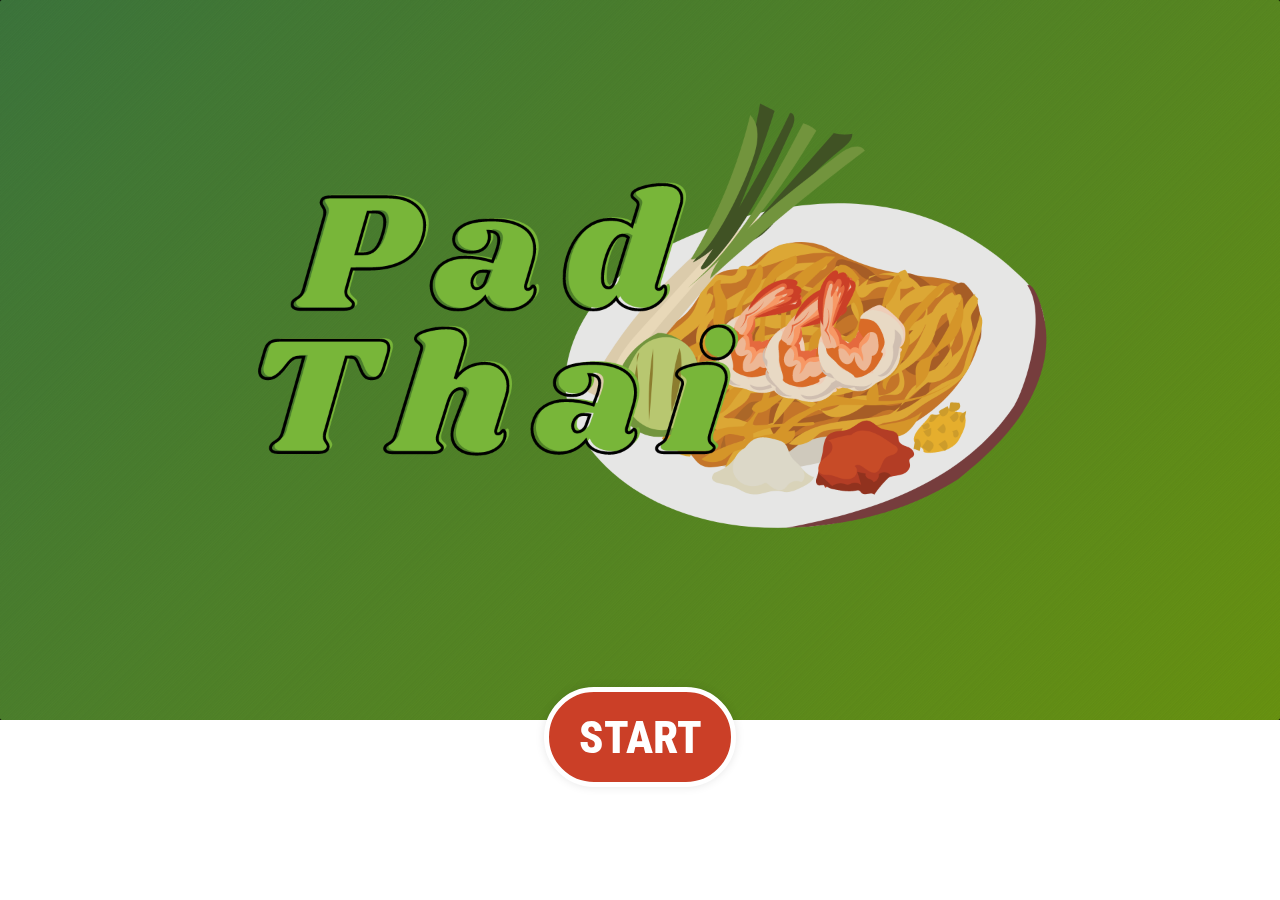
<file: ProjectWEB_oat/index.html>
<!DOCTYPE html>
<html lang="en">
<head>
    <meta charset="UTF-8">
    <meta name="viewport" content="width=device-width,initial-scale=1.0">
    <title>Padthai Shop</title>
    <link rel="stylesheet" href="style_index.css">
    <link href='https://unpkg.com/boxicons@2.1.4/css/boxicons.min.css' rel='stylesheet'>
    <link rel="preconnect" href="https://fonts.googleapis.com">
    <link rel="preconnect" href="https://fonts.gstatic.com" crossorigin>
    <link href="https://fonts.googleapis.com/css2?family=Roboto+Condensed:ital,wght@0,100..900;1,100..900&display=swap" rel="stylesheet">
</head>
<body>
    <a href="order.html"><button type="submit" class="btn">START</button></a>
</body>
</html>
</file>
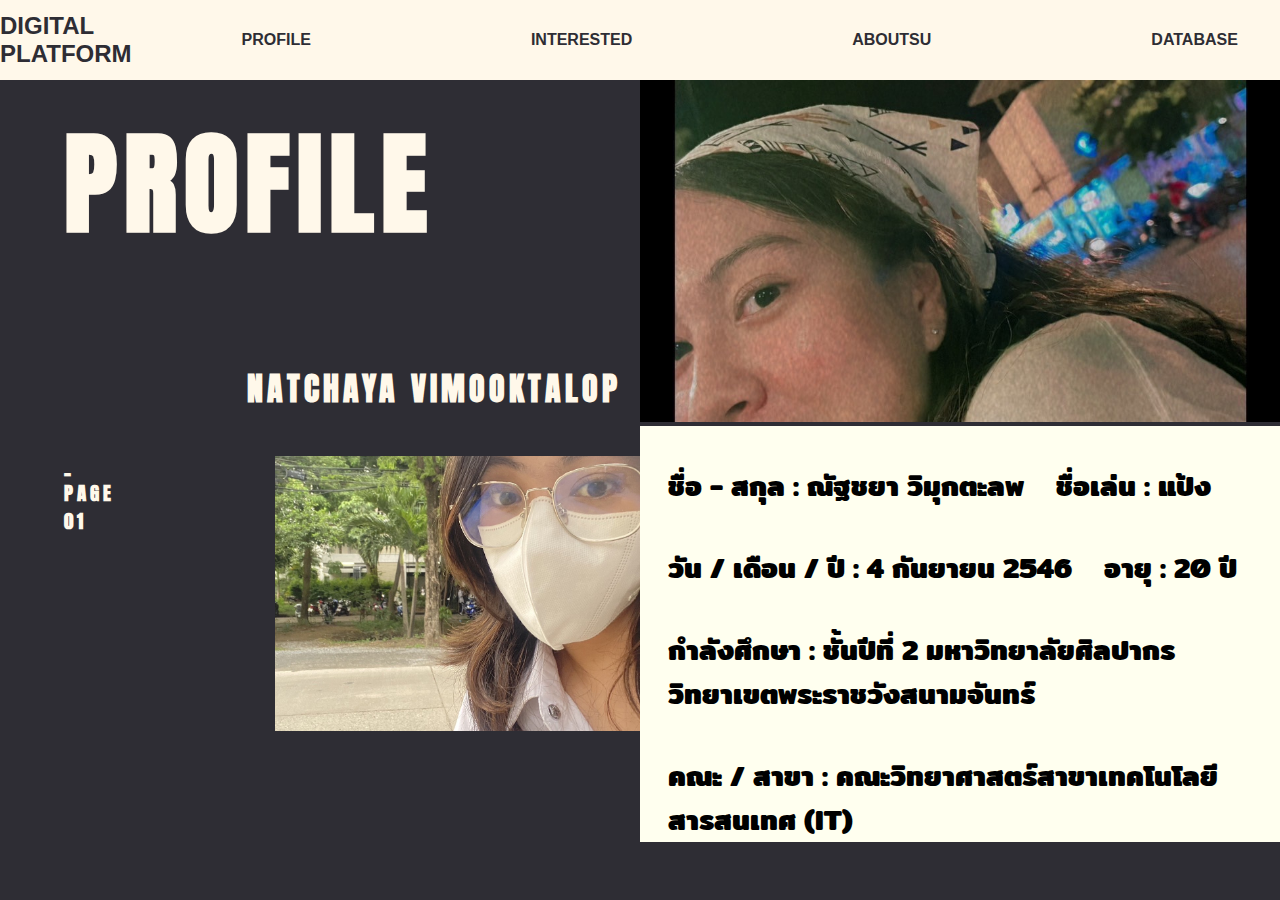
<file: Web/index.html>
<!DOCTYPE html>
<html lang="en">
<head>
    <meta charset="UTF-8">
    <meta name="viewport" content="width=device-width, initial-scale=1.0:">
    <title>PROFILE</title>
    <link rel="stylesheet" href="https://fonts.googleapis.com/css?family=Anton">
    <link rel="preconnect" href="https://fonts.googleapis.com">
    <link rel="preconnect" href="https://fonts.gstatic.com" crossorigin>
    <link href="https://fonts.googleapis.com/css2?family=Mitr:wght@200&display=swap" rel="stylesheet">
    <link rel="stylesheet" href="./style/styleindex.css">
</head>
<body bgcolor=#2E2D34>
    <nav>
        <h2>DIGITAL PLATFORM</h2>
        <ul>
            <li><a href="index.html">Profile</a></li>
            <li><a href="Interested.html">Interested</a></li>
            <li><a href="about_su.html">AboutSU</a></li>
            <li><a href="#">Database</a></li>
        </ul>
    </nav>
    <div class="container">
        <div class="content">
            <div class="header">
                <h3>PROFILE</h3>
                <h4>Natchaya vimooktalop</h4>
            </div>
        </div>
        <div class="landing">
            <img src="./image/profile1.jpg">
        </div>
    </div>
    <div class="container2">
        <div class="content2">
            <div class="header2">
                <h3>_</h3>
                <h3>PAGE</h3>
                <h3>01</h3>
            </div>
            <div class="landing2">
                <img src="./image/profile2.jpg">
            </div>
        </div>
        <div class="text2">
            <h3>ชื่อ - สกุล  :  ณัฐชยา วิมุกตะลพ &nbsp&nbsp ชื่อเล่น : แป้ง</h3><br>
            <h3>วัน  /  เดือน  /  ปี  :  4  กันยายน  2546 &nbsp&nbsp อายุ  :  20  ปี</h3><br>
            <h3>กำลังศึกษา  :  ชั้นปีที่  2  มหาวิทยาลัยศิลปากรวิทยาเขตพระราชวังสนามจันทร์</h3><br>
            <h3>คณะ  /  สาขา  :  คณะวิทยาศาสตร์สาขาเทคโนโลยีสารสนเทศ  (IT)</h3>
        </div>
    </div>
</body>
</html>
</file>
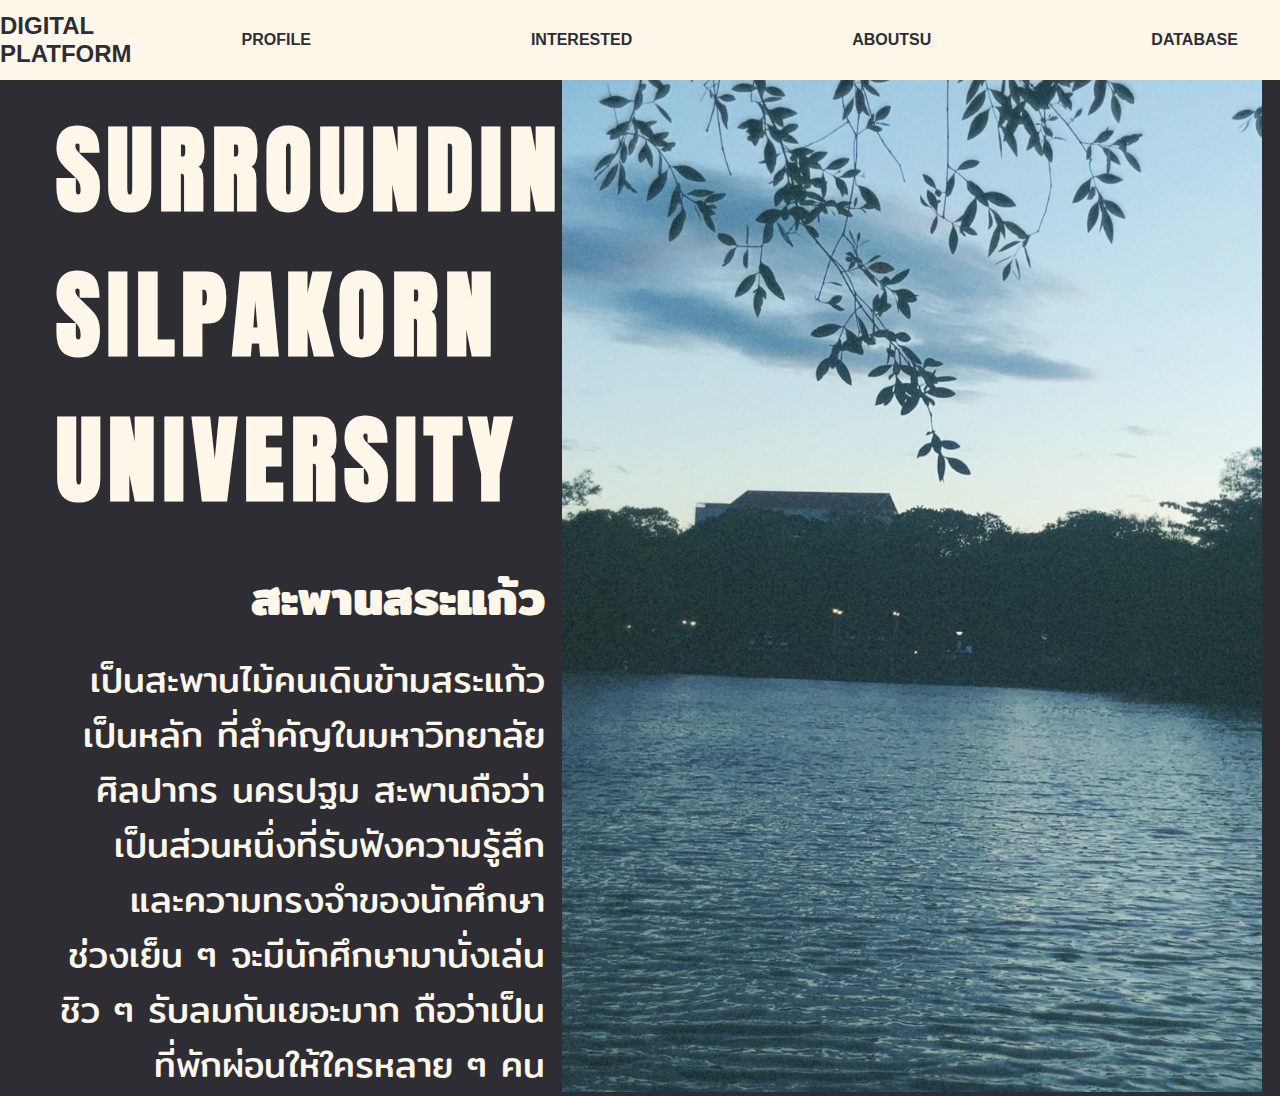
<file: Web/about_su.html>
<!DOCTYPE html>
<html lang="en">
<head>
    <meta charset="UTF-8">
    <meta name="viewport" content="width=device-width, initial-scale=1.0:">
    <title>ABOUT SU</title>
    <link rel="stylesheet" href="https://fonts.googleapis.com/css?family=Anton">
    <link rel="preconnect" href="https://fonts.googleapis.com">
    <link rel="preconnect" href="https://fonts.gstatic.com" crossorigin>
    <link href="https://fonts.googleapis.com/css2?family=Mitr:wght@200&display=swap" rel="stylesheet">
    <link rel="stylesheet" href="./style/styleaboutsu.css">
</head>
<body bgcolor=#2E2D34>
    <nav>
        <h2>DIGITAL PLATFORM</h2>
        <ul>
            <li><a href="index.html">Profile</a></li>
            <li><a href="Interested.html">Interested</a></li>
            <li><a href="about_su.html">AboutSU</a></li>
            <li><a href="#">Database</a></li>
        </ul>
    </nav>
    <div class="container">
        <div class="content">
            <div class="header">
                <h3>Surrounding<br>Silpakorn<br>University</h3>
                <h4>สะพานสระแก้ว</h4>
                <p>
                    เป็นสะพานไม้คนเดินข้ามสระแก้วเป็นหลัก
                    ที่สำคัญในมหาวิทยาลัยศิลปากร นครปฐม
                    สะพานถือว่าเป็นส่วนหนึ่งที่รับฟังความรู้สึก
                    และความทรงจำของนักศึกษา ช่วงเย็น ๆ
                    จะมีนักศึกษามานั่งเล่น ชิว ๆ รับลมกันเยอะมาก
                    ถือว่าเป็นที่พักผ่อนให้ใครหลาย ๆ คน
                </p>
            </div>
        </div>
        <div class="content2">
            <div class="landing">
                <img src="./image/aboutsu1.jpg" width=700px height=873px>
            </div>
            <div class="allpage">
                <div class="page">
                    <h4>สระแก้ว</h4>
                </div>
                <div class="page2">
                    <h3>_</h3>
                    <h3>PAGE</h3>
                    <h3>03</h3>
                </div>
            </div>
        </div>
    </div>
</body>
</html>
</file>
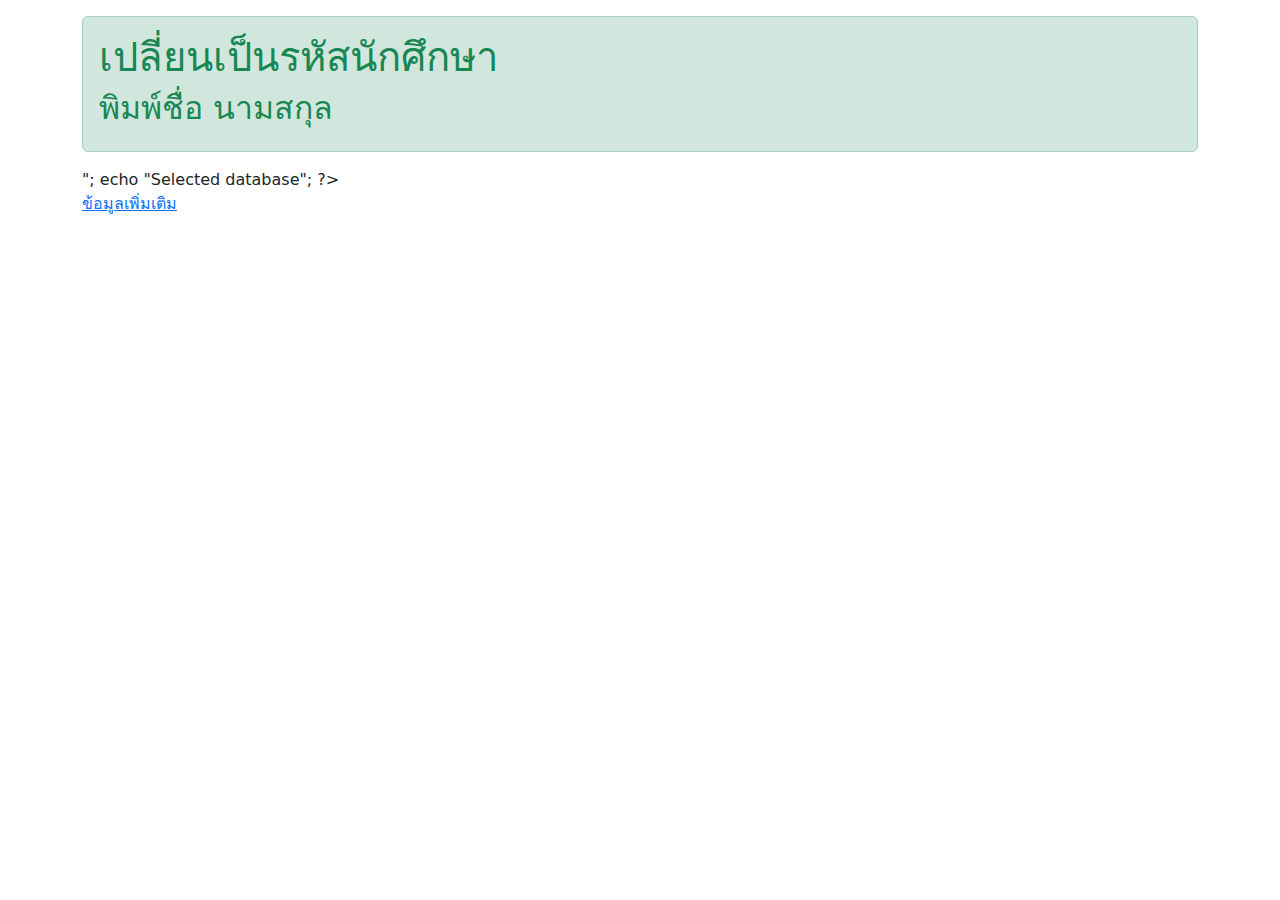
<file: Web/db.html>
<!DOCTYPE html>
<html lang="th" class="isDesktop">
<head>
<meta charset="utf-8">
  <meta name="viewport" content="width=device-width, initial-scale=1">
  <link href="https://cdn.jsdelivr.net/npm/bootstrap@5.3.2/dist/css/bootstrap.min.css" rel="stylesheet">
  <script src="https://cdn.jsdelivr.net/npm/bootstrap@5.3.2/dist/js/bootstrap.bundle.min.js"></script>
<title>เปลี่ยนเป็นรหัสนักศึกษา</title>
</head>
<body>
<div class="container mt-3">
<div class="alert alert-success">
<h1 class="text-success">เปลี่ยนเป็นรหัสนักศึกษา</h1>
<h2 class="text-success">พิมพ์ชื่อ นามสกุล</h2>
</div>
<?php
   $servername = "db";
   $username = "devops";
   $password = "devops101";

   $dbhandle = mysqli_connect($servername, $username, $password);
   $selected = mysqli_select_db($dbhandle, "titanic");
   
   echo "Connected database server<br>";
   echo "Selected database";
?>
<p><a href="index.html">ข้อมูลเพิ่มเติม</a></p>
</div>
</body>
</html>
</file>
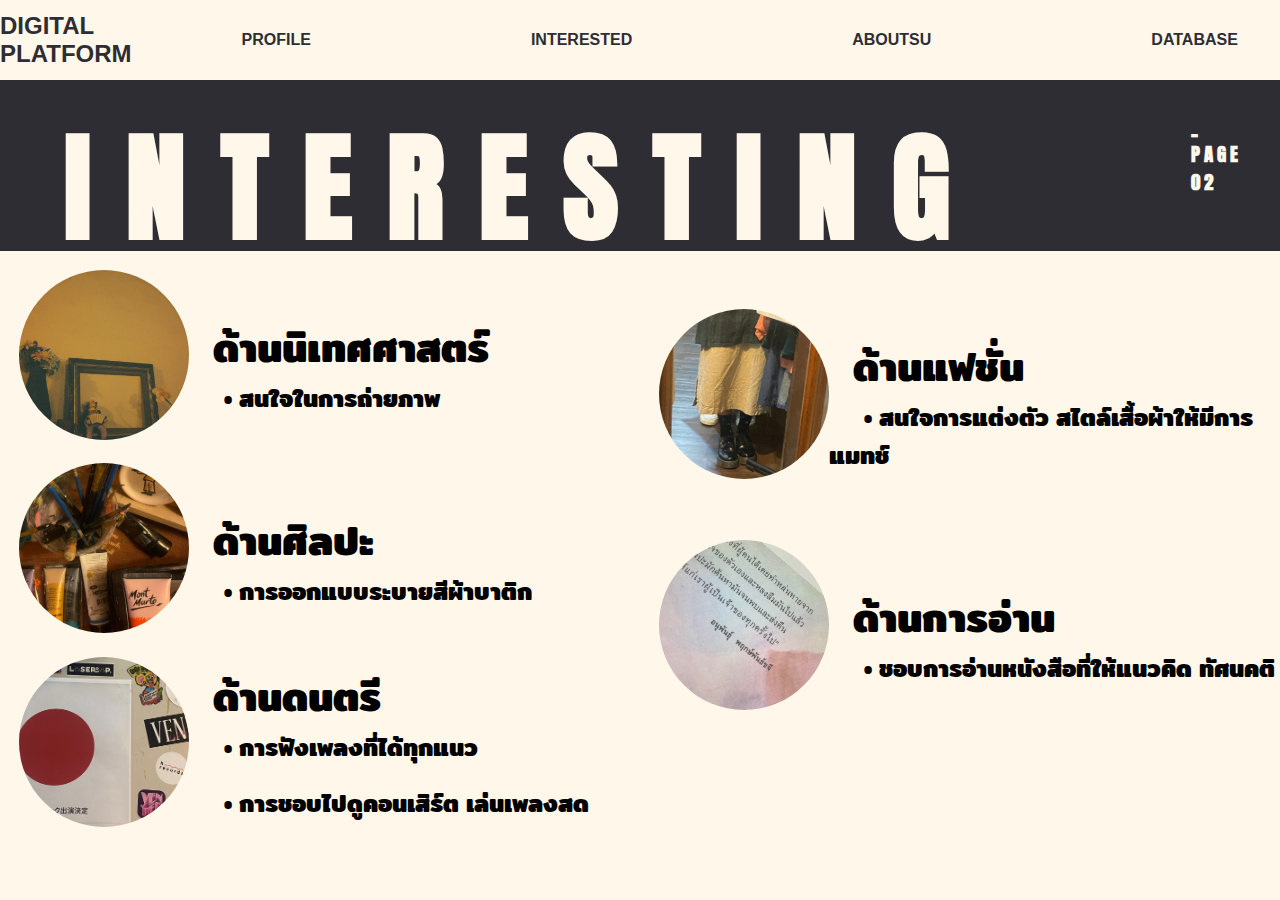
<file: Web/Interested.html>
<!DOCTYPE html>
<html lang="en">
<head>
    <meta charset="UTF-8">
    <meta name="viewport" content="width=device-width, initial-scale=1.0:">
    <title>INTERESTING</title>
    <link rel="stylesheet" href="https://fonts.googleapis.com/css?family=Anton">
    <link rel="preconnect" href="https://fonts.googleapis.com">
    <link rel="preconnect" href="https://fonts.gstatic.com" crossorigin>
    <link href="https://fonts.googleapis.com/css2?family=Mitr:wght@200&display=swap" rel="stylesheet">
    <link rel="stylesheet" href="./style/styleinterested.css">
</head>
<body bgcolor=#FFF8EA>
    <nav>
        <h2>DIGITAL PLATFORM</h2>
        <ul>
            <li><a href="index.html">Profile</a></li>
            <li><a href="Interested.html">Interested</a></li>
            <li><a href="about_su.html">AboutSU</a></li>
            <li><a href="#">Database</a></li>
        </ul>
    </nav>
    <div class="container">
        <div class="content">
            <div class="header">
                <h2>INTERESTING</h2>
            </div>
            <div class="page">
                <h3>_</h3>
                <h3>PAGE</h3>
                <h3>02</h3>
            </div>
        </div>
    </div>
    <div class="grid">
        <div class="container1">
            <div class="contentimg1">
                <div class="image1">
                    <img src="./image/interested1.jpg" class="circle">
                </div>
                <div class="info1">
                    <br><h3>&nbsp&nbspด้านนิเทศศาสตร์</h3>
                    <h4>&nbsp&nbsp&nbsp&nbsp&nbsp• สนใจในการถ่ายภาพ</h4>
                </div>
            </div>
            <div class="contentimg1">
                <div class="image1">
                    <img src="./image/interested2.jpg" class="circle">
                </div>
                <div class="info1">
                    <br><h3>&nbsp&nbspด้านศิลปะ</h3>
                    <h4>&nbsp&nbsp&nbsp&nbsp&nbsp• การออกแบบระบายสีผ้าบาติก</h4>
                </div>
            </div>
            <div class="contentimg1">
                <div class="image1">
                    <img src="./image/interested3.jpg" class="circle">
                </div>
                <div class="info1">
                    <h3>&nbsp&nbspด้านดนตรี</h3>
                    <h4>&nbsp&nbsp&nbsp&nbsp&nbsp• การฟังเพลงที่ได้ทุกแนว</h4>
                    <br><h4>&nbsp&nbsp&nbsp&nbsp&nbsp• การชอบไปดูคอนเสิร์ต เล่นเพลงสด</h4>
                </div>
            </div>
        </div>
        <div class="container2">
            <div class="contentimg2">
                <div class="image2">
                    <img src="./image/interested4.jpg" class="circle">
                </div>
                <div class="info2">
                    <br><h3>&nbsp&nbspด้านแฟชั่น</h3>
                    <h4>&nbsp&nbsp&nbsp&nbsp&nbsp• สนใจการแต่งตัว สไตล์เสื้อผ้าให้มีการแมทช์</h4>
                </div>
            </div>
            <div class="contentimg2">
                <div class="image2">
                    <img src="./image/interested5.jpg" class="circle">
                </div>
                <div class="info2">
                    <br><h3>&nbsp&nbspด้านการอ่าน</h3>
                    <h4>&nbsp&nbsp&nbsp&nbsp&nbsp• ชอบการอ่านหนังสือที่ให้แนวคิด ทัศนคติ</h4>
                </div>
            </div>
        </div>
    </div>
</body>
</html>
</file>
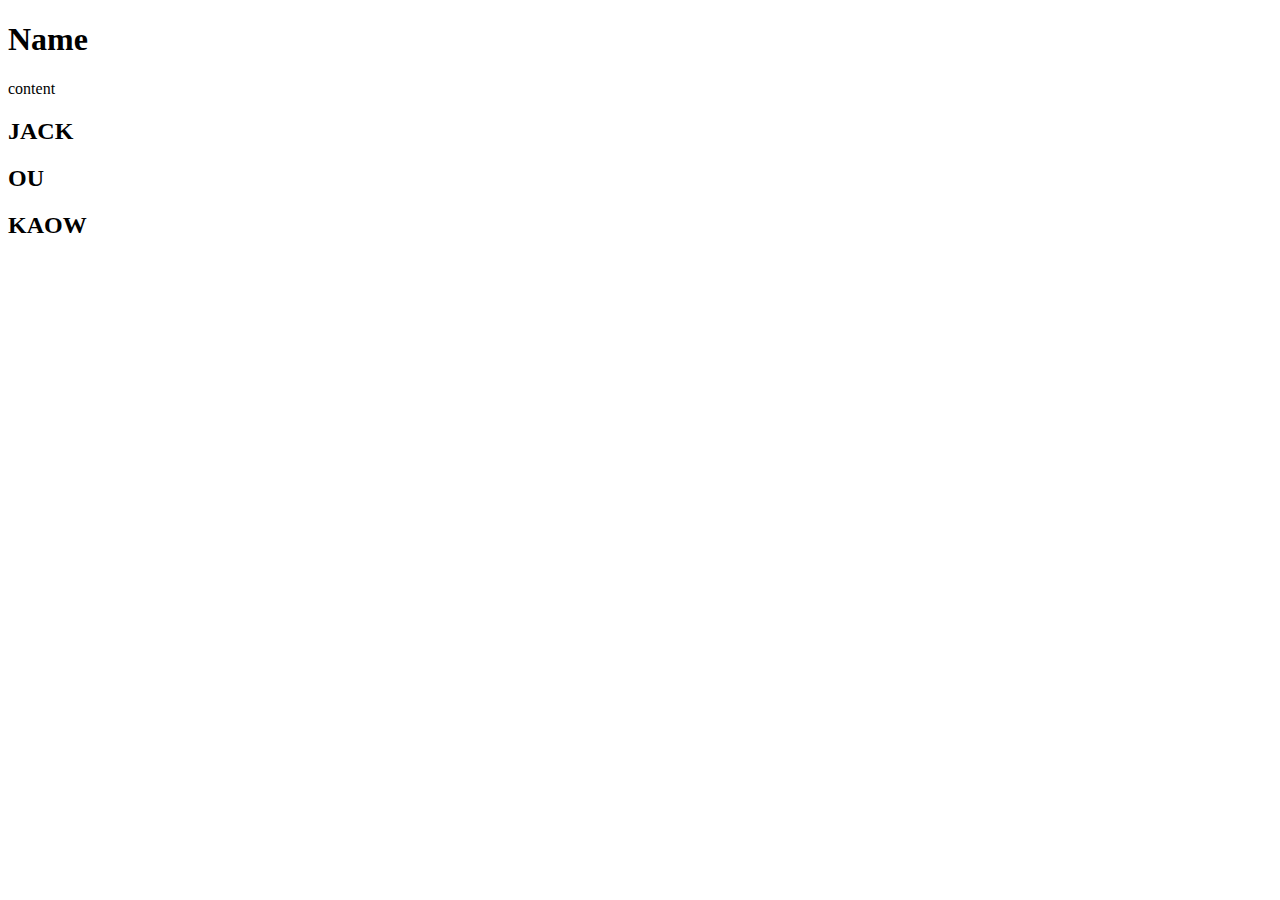
<file: WebSU/test2.html>
<!DOCTYPE HTML>
<html lang="th">
<head>
    <title>My Table</title>
</head>
<body>
    <hgroup>
        <h1>Name</h1>
            <p>content</p>
            <h2>JACK</h2>
            <h2>OU</h2>
            <h2>KAOW</h2>
    </hgroup>
</body>
</file>
<file: ProjectWEB_oat/style_index.css>
* {
    margin: 0;
    padding: 0;
    box-sizing: border-box;
}

body {
    position: fixed;
    width: 100%;
    height: 100%;
    background: url('./image/background-index.png');
    background-size: cover;
    background-repeat: no-repeat;
}

.btn {
    width: 15%;
    height: 100px;
    background: #CB3F27;
    border: none;
    outline: none;
    border-radius: 80px;
    box-shadow: 0 0 10px rgba(0,0,0,.1);
    cursor: 16px;
    color: white;
    font-size: 45px;
    font-family: "Roboto Condensed", sans-serif;
    font-optical-sizing: auto;
    font-weight: 800;
    font-style: bold;
    position: fixed;
    left: 50%;
    bottom: 7%;
    transform: translate(-50%, -50%);
    margin: 0 auto;
    border: 5px solid white;
}

.btn:hover {
    cursor: pointer;
    box-shadow: 0 0 2px #CB3F27,
    0 0 17px #CB3F27,
    0 0 35px #CB3F27,
    0 0 70px #CB3F27;
}
</file>
<file: Web/style/styleindex.css>
*{
    margin: 0;
    padding: 0;
    box-sizing: border-box;
}
nav{
    font-weight: bold;
    font-family: Arial, Helvetica, sans-serif;
    font-size: 1rem;
    text-decoration: none;
    width: 100%;
    height: 80px;
    background-color: #FFF8EA;
    display: flex;
    flex-direction: row;
    justify-content: space-around;
    align-items: center;
}
nav h2{
    color: #2E2D34;
    font-size: 1.5rem;
}
nav ul{
    display: flex;
}
nav ul li{
    list-style: none;
}
nav ul li a{
    background: none;
    text-decoration: none;
    color: #2E2D34;
    margin: 0 100px;
    padding: 15px 10px;
    text-transform: uppercase;
    transition: .4s ease;
}
nav ul li a:hover{
    color: #A6A6A6;
}
@media screen and (max-width: 1200px){
    nav{
        height: auto;
        display: flex;
        flex-direction: column;
    }
    nav ul{
        width: 100%;
        display: flex;
        flex-direction: column;
        transition: .4s ease;
    }
    nav ul li a{
        display: flex;
        justify-content: center;
    }
}
/*top*/
.container{
    display: grid;
    grid-template-columns: repeat(2,1fr);
}
.content{
    color: #FFF8EA;
    font-family: Anton;
}
.content .header h3{
    letter-spacing: 7px;
    margin-top: 3%;
    margin-left: 10%;
    font-size: 7rem;
}
.content .header h4{
    letter-spacing: 4px;
    text-transform: uppercase;
    text-align: right;
    margin-right: 3%;
    margin-top: 15%;
    font-size: 2rem;
}
img{
    width: 100%;
    object-fit: cover;
}
/*bottom*/
.container2{
    display: grid;
    grid-template-columns: repeat(2,1fr);
}
.container2 .content2{
    display: flex;
}
.container2 .content2 .header2{
    width: 100%;
    font-family: Anton;
    color: #FFF8EA;
    letter-spacing: 4px;
    margin-top: 4%;
    margin-left: 10%;
    font-size: 1rem;
}
.container2 .content2 .landing2{
    padding-top: 30px;
    max-width: 100%;
}.text2{
    max-width: 100%;
    font-family: Mitr, sans-serif;
    background-color: #FFFFEF;
    padding-top: 6%;
    padding-left: 4.3%;
    font-size: 1.5rem;
    text-align: left;
}
</file>
<file: Web/style/styleaboutsu.css>
*{
    margin: 0;
    padding: 0;
    box-sizing: border-box;
}
nav{
    font-weight: bold;
    font-family: Arial, Helvetica, sans-serif;
    font-size: 1rem;
    text-decoration: none;
    width: 100%;
    height: 80px;
    background-color: #FFF8EA;
    display: flex;
    flex-direction: row;
    justify-content: space-around;
    align-items: center;
}
nav h2{
    color: #2E2D34;
    font-size: 1.5rem;
}
nav ul{
    display: flex;
}
nav ul li{
    list-style: none;
}
nav ul li a{
    background: none;
    text-decoration: none;
    color: #2E2D34;
    margin: 0 100px;
    padding: 15px 10px;
    text-transform: uppercase;
    transition: .4s ease;
}
nav ul li a:hover{
    color: #A6A6A6;
}
@media screen and (max-width: 1200px){
    nav{
        height: auto;
        display: flex;
        flex-direction: column;
    }
    nav ul{
        width: 100%;
        display: flex;
        flex-direction: column;
        transition: .4s ease;
    }
    nav ul li a{
        display: flex;
        justify-content: center;
    }
}
@media screen and (max-width: 1200px){
    nav{
        height: auto;
        display: flex;
        flex-direction: column;
    }
    nav ul{
        width: 100%;
        display: flex;
        flex-direction: column;
        transition: .4s ease;
    }
    nav ul li a{
        display: flex;
        justify-content: center;
    }
}
@media screen and (max-width: 1200px){
    nav{
        height: auto;
        display: flex;
        flex-direction: column;
    }
    nav ul{
        width: 100%;
        display: flex;
        flex-direction: column;
        transition: .4s ease;
    }
    nav ul li a{
        display: flex;
        justify-content: center;
    }
}
@media screen and (max-width: 1200px){
    nav{
        height: auto;
        display: flex;
        flex-direction: column;
    }
    nav ul{
        width: 100%;
        display: flex;
        flex-direction: column;
        transition: .4s ease;
    }
    nav ul li a{
        display: flex;
        justify-content: center;
    }
}
img{
    height: 100%;
    object-fit: cover;
}
.container{
    width: 90%;
    background-color: #2E2D34;
    display: grid;
    grid-template-columns: repeat(2,1fr);
}
.content{
    font-family: Anton;
    width: 100%;
    display: flex;
}
.content .header{
    color: #FFF8EA;
}
.content .header h3{
    text-transform: uppercase;
    letter-spacing: 7px;
    margin-top: 3%;
    margin-left: 10%;
    font-size: 6rem;
}
.content .header h4{
    font-family: Mitr, sans-serif;
    margin-top: 5%;
    text-align: right;
    margin-right: 3%;
    font-size: 3rem;
}
.content .header p{
    font-family: Mitr, sans-serif;
    margin-top: 3%;
    font-size: 2.2rem;
    text-align: right;
    margin-left: 10%;
    margin-right: 3%;
}
.container .content2{
    max-height: 100%;
    max-width: 100%;
    width: 100%;
    height: 100%;
    display: flex;
}
.content2 .landing{
    margin-right: 3%;
}
.content2 .allpage{
    margin-top: 55%;
}
.content2 .page2{
    font-family: Anton;
    color: #FFF8EA;
    letter-spacing: 4px;
    font-size: 1rem;
    text-align: left;
}
.content2 .page{
    font-family: Mitr, sans-serif;
    color: #FFF8EA;
    letter-spacing: 4px;
    font-size: 1rem;
    writing-mode: vertical-lr;
}
</file>
<file: Web/style/styleinterested.css>
*{
    margin: 0;
    padding: 0;
    box-sizing: border-box;
}
nav{
    font-weight: bold;
    font-family: Arial, Helvetica, sans-serif;
    font-size: 1rem;
    text-decoration: none;
    width: 100%;
    height: 80px;
    background-color: #FFF8EA;
    display: flex;
    flex-direction: row;
    justify-content: space-around;
    align-items: center;
}
nav h2{
    color: #2E2D34;
    font-size: 1.5rem;
}
nav ul{
    display: flex;
}
nav ul li{
    list-style: none;
}
nav ul li a{
    background: none;
    text-decoration: none;
    color: #2E2D34;
    margin: 0 100px;
    padding: 15px 10px;
    text-transform: uppercase;
    transition: .4s ease;
}
nav ul li a:hover{
    color: #A6A6A6;
}
@media screen and (max-width: 1200px){
    nav{
        height: auto;
        display: flex;
        flex-direction: column;
    }
    nav ul{
        width: 100%;
        display: flex;
        flex-direction: column;
        transition: .4s ease;
    }
    nav ul li a{
        display: flex;
        justify-content: center;
    }
}
@media screen and (max-width: 1200px){
    nav{
        height: auto;
        display: flex;
        flex-direction: column;
    }
    nav ul{
        width: 100%;
        display: flex;
        flex-direction: column;
        transition: .4s ease;
    }
    nav ul li a{
        display: flex;
        justify-content: center;
    }
}
.container{
    width: 100%;
    background-color: #2E2D34;
    position: relative;
    min-height: 19vh;
}
.content{
    width: 100%;
    margin: auto;
    position: absolute;
    display: flex;
}
.content .header{
    width: 100%;
    font-family: Anton;
    color: #FFF8EA;
    letter-spacing: 35px;
    margin-top: 1.3%;
    margin-left: 5%;
    font-size: 5rem;
}
.content .page{
    font-family: Anton;
    color: #FFF8EA;
    letter-spacing: 4px;
    margin-top: 2.5%;
    font-size: 1rem;
    text-align: left;
    margin-right: 3%;
}
.grid{
    display: grid;
    grid-template-columns: repeat(2,1fr);
}
img{
    width: 170px;
    height: 170px;
    object-fit: cover;
}
.circle{
    border-radius: 100%;
}
.container1 .contentimg1{
    display: flex;
    align-items: center;
    margin-top: 3%;
    margin-left: 3%;
}
.container1 .contentimg1 .info1 h3{
    font-family: Mitr, sans-serif;
    font-size: 2.5rem;
}
.container1 .contentimg1 .info1 h4{
    font-family: Mitr, sans-serif;
    font-size: 1.5rem;
}
.container2 .contentimg2{
    display: flex;
    align-items: center;
    margin-top: 9%;
    margin-left: 3%;
}
.container2 .contentimg2 .info2 h3{
    font-family: Mitr, sans-serif;
    font-size: 2.5rem;
}
.container2 .contentimg2 .info2 h4{
    font-family: Mitr, sans-serif;
    font-size: 1.5rem;
}
</file>
